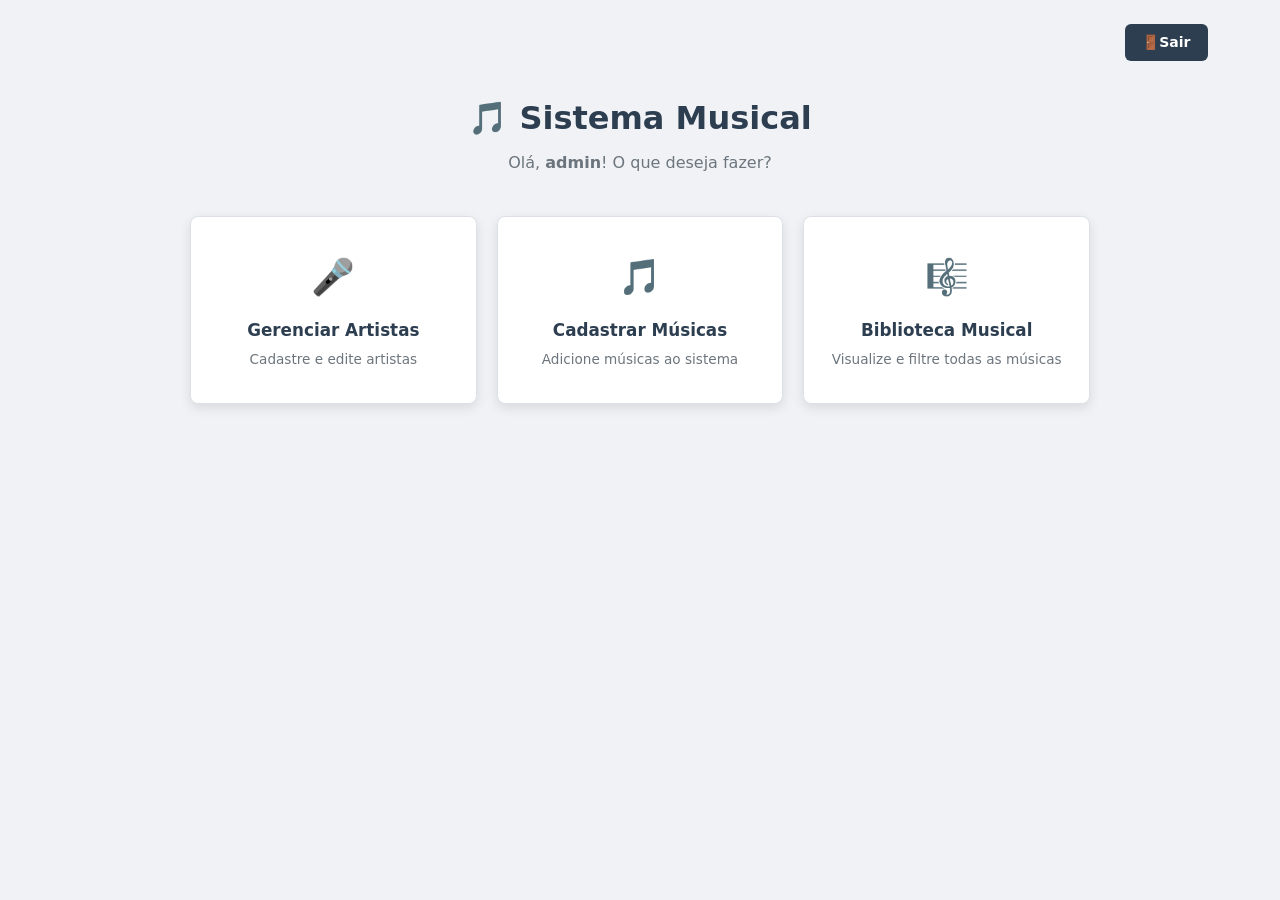
<file: Sistema-Musical/index.html>
<!DOCTYPE html>
<html lang="pt-br">
<head>
    <meta charset="UTF-8">
    <meta name="viewport" content="width=device-width, initial-scale=1.0">
    <title>Menu Principal — Sistema Musical</title>
    <link rel="icon" href="data:image/svg+xml,<svg xmlns=%27http://www.w3.org/2000/svg%27 viewBox=%270 0 100 100%27><text y=%27.9em%27 font-size=%2790%27>🎵</text></svg>">
    <link rel="stylesheet" href="styles.css">
</head>
<body>
    <div class="container">
        <div class="topbar">
            <a href="login.html" class="btn-back">🚪Sair</a>
        </div>
        <div class="page-header">
            <h1>🎵 Sistema Musical</h1>
            <p>Olá, <strong>admin</strong>! O que deseja fazer?</p>
        </div>
        <div class="menu-grid">
            <div class="menu-card">
                <a href="cadastro_artista.html">
                    <div class="menu-card-icon">🎤</div> <!-- ícone grande -->
                    <div class="menu-card-title">Gerenciar Artistas</div> <!-- título -->
                    <div class="menu-card-desc">Cadastre e edite artistas</div> <!-- descrição -->
                </a>
            </div>

            <div class="menu-card">
                <a href="cadastro_musica.html">
                    <div class="menu-card-icon">🎵</div>
                    <div class="menu-card-title">Cadastrar Músicas</div>
                    <div class="menu-card-desc">Adicione músicas ao sistema </div>
                </a>
            </div>

            <div class="menu-card">
                <a href="listagem_musicas.html">
                    <div class="menu-card-icon">🎼</div>
                    <div class="menu-card-title">Biblioteca Musical</div>
                    <div class="menu-card-desc">Visualize e filtre todas as músicas</div>
                </a>
            </div>

        </div>
</div>
</body>
</html>
</file>
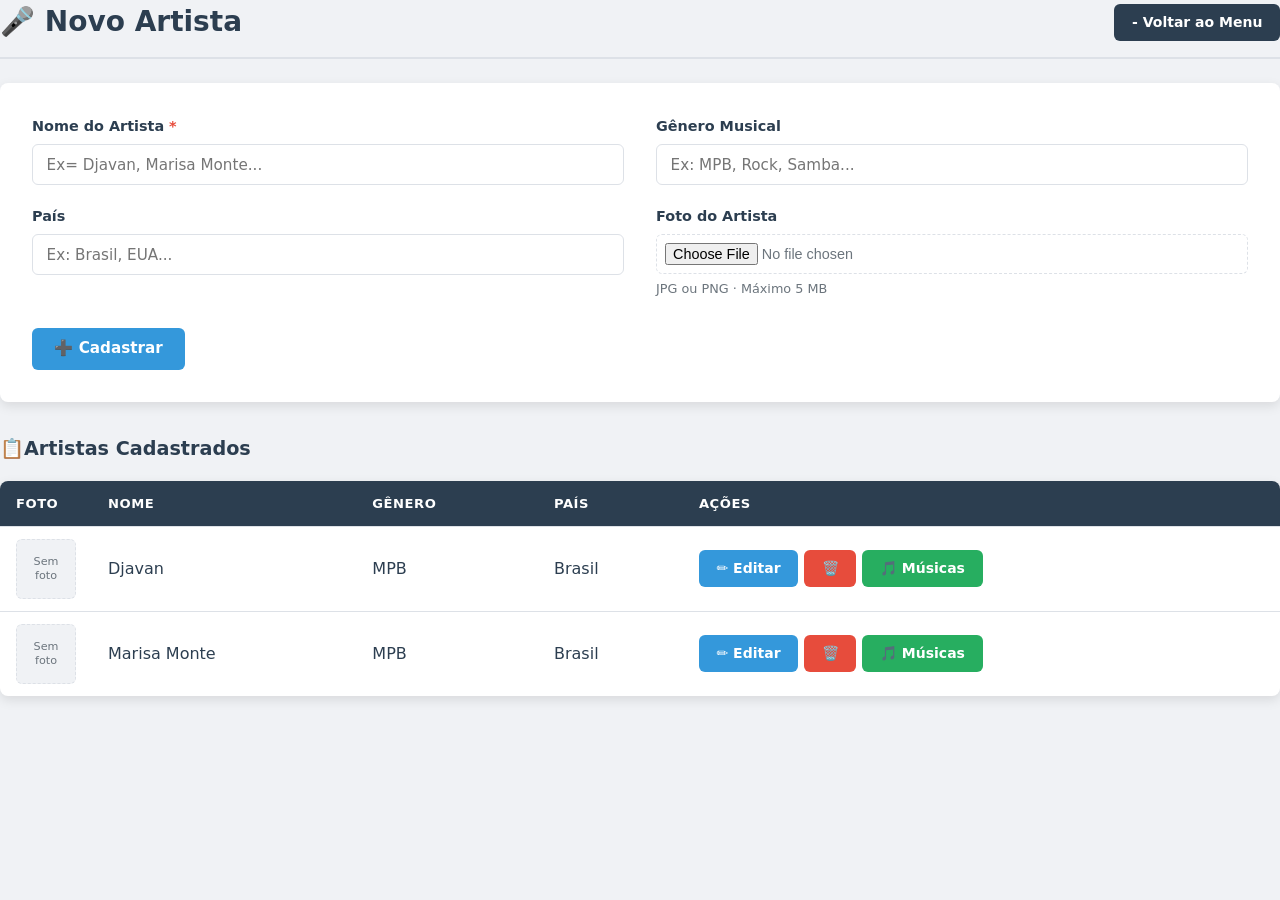
<file: Sistema-Musical/cadastro_artista.html>
<!DOCTYPE html>
<html lang="pt-br">
<head>
    <meta charset="UTF-8">
    <meta name="viewport" content="width=device-width, initial-scale=1.0">
    <title>Novo Artista - Sistema Musical</title>
    <link rel="icon" href="data:image/svg+xml,<svg xmlns=%27http://www.w3.org/2000/svg%27 viewBox=%270 0 100100%27><text y=%27.9em%27 font-size=%2790%27>🎵</text></svg>">
    <link rel="stylesheet" href="styles.css">
</head>
<body>
    <div class="page-header-bar">
        <h2>🎤 Novo Artista</h2>
        <div class="header-actions">
            <a href="index.html" class="btn-back">- Voltar ao Menu</a>
        </div>
    </div>

    <!-- Formulario de cadastro do artista (o "criador") method="post": envia os dados escondidos. E o certo para cadastrar. enctype="multipart/form-data": OBRIGATÓRIO para enviar arquivo (a foto). Não muda nada na tela, mas sem ele a foto não chega ao PHP na Sprint 2. -->
     <form method="post" action="#" enctype="multipart/form-data">
        <!-- form-grid: o CSS transforma em 2 colunas (grid lfr lfr). Os campos se encaixam 2 por linha -->
         <div class="form-grid">

                <div class="form-group">
                    <!-- O * vermelho avisa que o campo é obrigatório. A cor vem da variável --red.  -->
                    <label for="nome">Nome do Artista <span style="color:var(--red)">*</span></label>
                    <!-- required: o navegador não deixa cadastrar sem nome -->
                    <input type="text" id="nome" name="nome" required placeholder="Ex= Djavan, Marisa Monte...">
                </div>
                
               <div class="form-group">
                    <!-- Campo opcional (sem required). -->
                    <label for="genero">Gênero Musical</label>
                    <input type="text" id="genero" name="genero"
                    placeholder="Ex: MPB, Rock, Samba...">
                    </div>
                
                <div class="form-group">
                    <label for="pais">País</label>
                    <input type="text" id="pais" name="pais"
                    placeholder="Ex: Brasil, EUA...">
                </div>
                
                <div class="form-group">
                    <label for="imagem">Foto do Artista</label>
                    <!-- type="file": abre a janela para escolher um arquivo. accept="image/*": mostra só imagens. -->
                    <input type="file" id="imagem" name="imagem" accept="image/*">
                    <!-- small: texto pequeno de ajuda embaixo do campo. -->
                    <small>JPG ou PNG · Máximo 5 MB</small>
                </div>
                
            </div><!-- fim .form-grid -->

            <!-- form-actons: a área dos botões do formulário (flex) -->
             <div class="form-actions">
                <button type="submit" class="btn-primary">➕ Cadastrar</button>
            </div>
     </form>

     <!-- ========== TABELA DE ARTISTAS (dados fixos nesta fase) ========== Usa as MESMAS classes da tabela da Biblioteca: o visual já vem pronto. -->
      <h3>📋Artistas Cadastrados</h3> <!-- h3: subtítulo da tabela -->

      <div class="table-container">
        <table>
            <thead>
                <tr>
                    <th class="col-foto">Foto</th>
                    <th>Nome</th>
                    <th>Gênero</th>
                    <th>País</th>
                    <th class="col-acoes">Ações</th>
                </tr>
            </thead>
            <tbody>
                <!-- Cada tr = um artista -->
                 <tr>
                    <td><div class="no-image">Sem <br>foto</div></td>
                    <td>Djavan</td>
                    <td>MPB</td>
                    <td>Brasil</td>
                    <td>
                        <div class="action-buttons">
                            <a href="#" class="btn-edit">✏️ Editar</a>
                            <a href="#" class="btn-delete">🗑️​</a>
                            <!-- btn-music (verde): leva ao cadastro das músicas DESTE artista. -->
                            <a href="cadastro_musica.html" class="btn-music">🎵 Músicas</a>
                        </div>
                    </td>
                 </tr>
                 <tr>
                    <td><div class="no-image">Sem<br>foto</div></td>
                    <td>Marisa Monte</td>
                    <td>MPB</td>
                    <td>Brasil</td>
                    <td>
                        <div class="action-buttons">
                            <a href="#" class="btn-edit">✏️ Editar</a>
                            <a href="#" class="btn-delete">🗑️​</a>
                            <a href="cadastro_musica.html" class="btn-music">🎵 Músicas</a>
                        </div>
                    </td>
                 </tr>
            </tbody>
        </table>
      </div>
    </div>
</body>
</html>
</file>
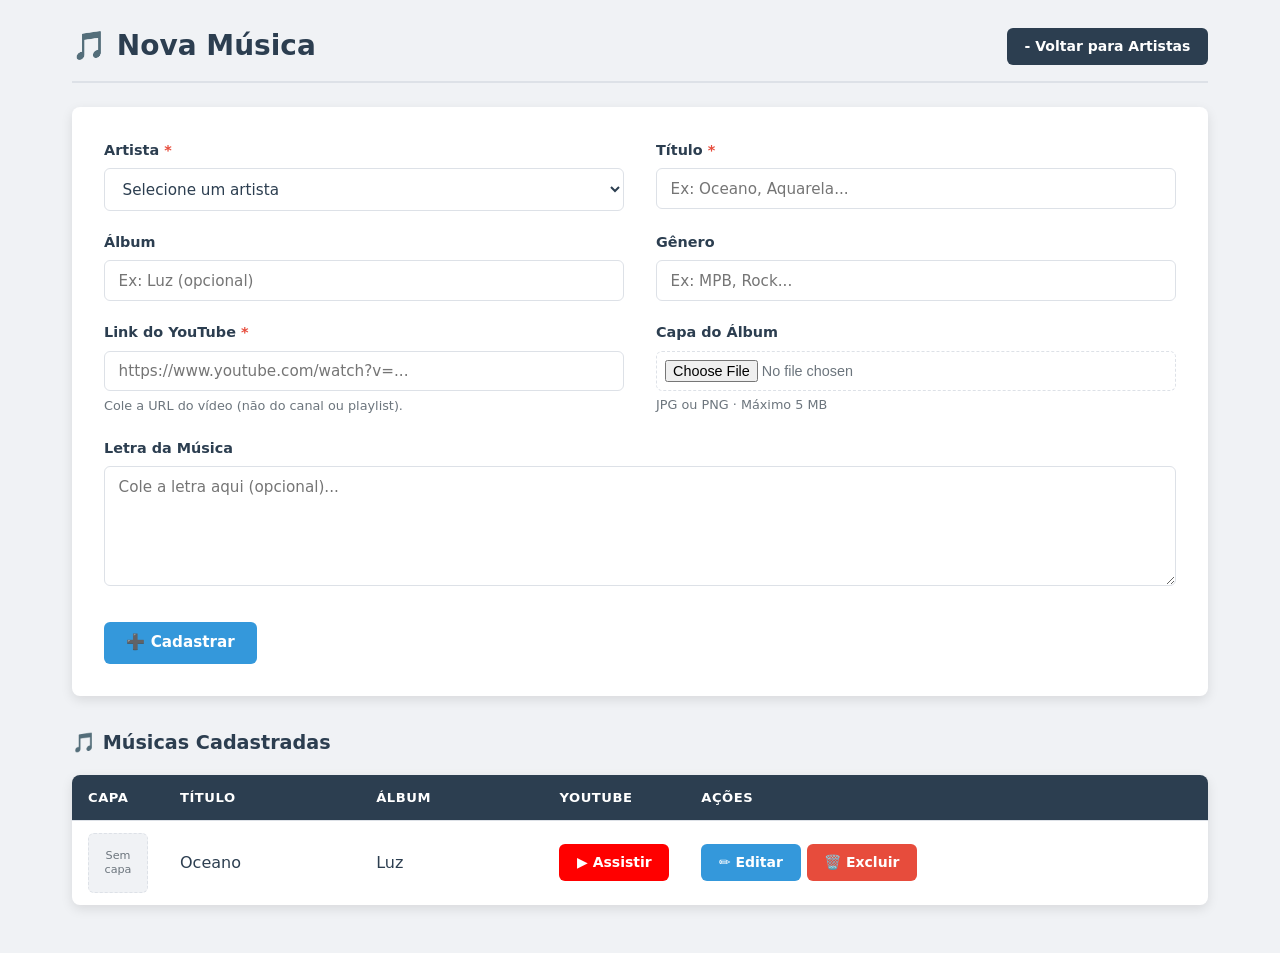
<file: Sistema-Musical/cadastro_musica.html>
<!DOCTYPE html>
<html lang="pt-br">
<head>
    <meta charset="UTF-8">
    <meta name="viewport" content="width=device-width, initial-scale=1.0">
    <title>Nova Música — Sistema Musical</title>
    <link rel="icon" href="data:image/svg+xml,<svg xmlns=%27http://www.w3org/2000/svg%27 viewBox=%270 0 100100%27><text y=%27.9em%27 font-size=%2790%27>🎵</text></svg>">
    <link rel="stylesheet" href="styles.css">
    </head>
    </html>
    <body>
        <div class="container">
            <!-- Aqui o botão volta para os Artistas: chegamos nesta tela pelo botão verde "Músicas". -->
             <div class="page-header-bar">
                <h2>🎵 Nova Música</h2>
                <div class="header-actions">
                    <a href="cadastro_artista.html" class="btn-back">- Voltar para Artistas</a>
                </div>
             </div>

            <!-- FORMULÁRIO DA MÚSICA (a "obra"). Igual ao do artista: post, enctype e form-grid. -->
            <form method="post" action="#" enctype="multipart/form-data">
            
                <div class="form-grid">
                
                    <!-- Linha 1: Artista + Título -->
                    <div class="form-group">
                        <label for="artista_id">Artista <span style="color:var(--red)">*</span></label>
                        <!--
                        select required: a música PRECISA de um artista.
                        A 1ª opção tem value="" (vazio): se a pessoa não escolher, o required bloqueia.
                        value="1", "2": o código do artista. Na Sprint 2 é assim que o banco
                        liga a música ao artista dela (chave estrangeira artista_id).
                        -->
                        <select name="artista_id" id="artista_id" required>
                            <option value="">Selecione um artista</option>
                            <option value="1">Djavan</option>
                            <option value="2">Marisa Monte</option>
                        </select>
                    </div>
                
                    <div class="form-group">
                        <label for="titulo">Título <span style="color:var(--red)">*</span></label>
                        <input type="text" id="titulo" name="titulo"
                               required placeholder="Ex: Oceano, Aquarela...">
                    </div>
                
                    <!-- Linha 2: Álbum + Gênero (opcionais) -->
                    <div class="form-group">
                        <label for="album">Álbum</label>
                        <input type="text" id="album" name="album"
                               placeholder="Ex: Luz (opcional)">
                    </div>
                
                    <div class="form-group">
                        <label for="genero">Gênero</label>
                        <input type="text" id="genero" name="genero"
                               placeholder="Ex: MPB, Rock...">
                    </div>
                
                    <!-- Linha 3: YouTube + Capa -->
                    <div class="form-group">
                        <label for="youtube_link">Link do YouTube <span style="color:var(--red)">*</span></label>
                        <!-- type="url": o navegador confere se é um endereço de internet (http...). -->
                        <input type="url" id="youtube_link" name="youtube_link"
                               required placeholder="https://www.youtube.com/watch?v=...">
                        <small>Cole a URL do vídeo (não do canal ou playlist).</small>
                    </div>
                
                    <div class="form-group">
                        <label for="imagem_capa">Capa do Álbum</label>
                        <!-- O mesmo campo de foto do artista: só imagens. -->
                        <input type="file" id="imagem_capa" name="imagem_capa" accept="image/*">
                        <small>JPG ou PNG · Máximo 5 MB</small>
                    </div>
                
                    <!-- Linha 4: Letra. A classe "full" faz este campo ocupar as 2 colunas (grid-column: 1 / -1). -->
                    <div class="form-group full">
                        <label for="letra">Letra da Música</label>
                        <!-- textarea: caixa de texto com várias linhas. Diferente do input, ela tem fechamento. -->
                        <textarea id="letra" name="letra" placeholder="Cole a letra aqui (opcional)..."></textarea>
                    </div>
                
                </div><!-- fim .form-grid -->
            
                <div class="form-actions">
                    <button type="submit" class="btn-primary">➕ Cadastrar</button>
                </div>
            </form>

            <!-- ========== TABELA DE MÚSICAS DO ARTISTA (dados fixos nesta fase) ========== -->
            <h3>🎵 Músicas Cadastradas</h3>

            <div class="table-container">
                <table>
                    <thead>
                        <tr>
                            <th class="col-capa">Capa</th>
                            <th>Título</th>
                            <th>Álbum</th>
                            <th class="col-youtube">YouTube</th>
                            <th class="col-acoes">Ações</th>
                        </tr>
                    </thead>
                    <tbody>
                        <tr>
                            <td><div class="no-image">Sem<br>capa</div></td>
                            <td>Oceano</td>
                            <td>Luz</td>
                            <!-- Abre o vídeo numa aba nova. -->
                            <td><a href="#" target="_blank" class="btn-youtube">▶ Assistir</a></td>
                            <td>
                                <div class="action-buttons">
                                    <a href="#" class="btn-edit">✏️ Editar</a>
                                    <a href="#" class="btn-delete">🗑️ Excluir</a>
                                </div>
                            </td>
                        </tr>
                    </tbody>
                </table>
            </div>
            
</div>
</body>
</html>
</file>
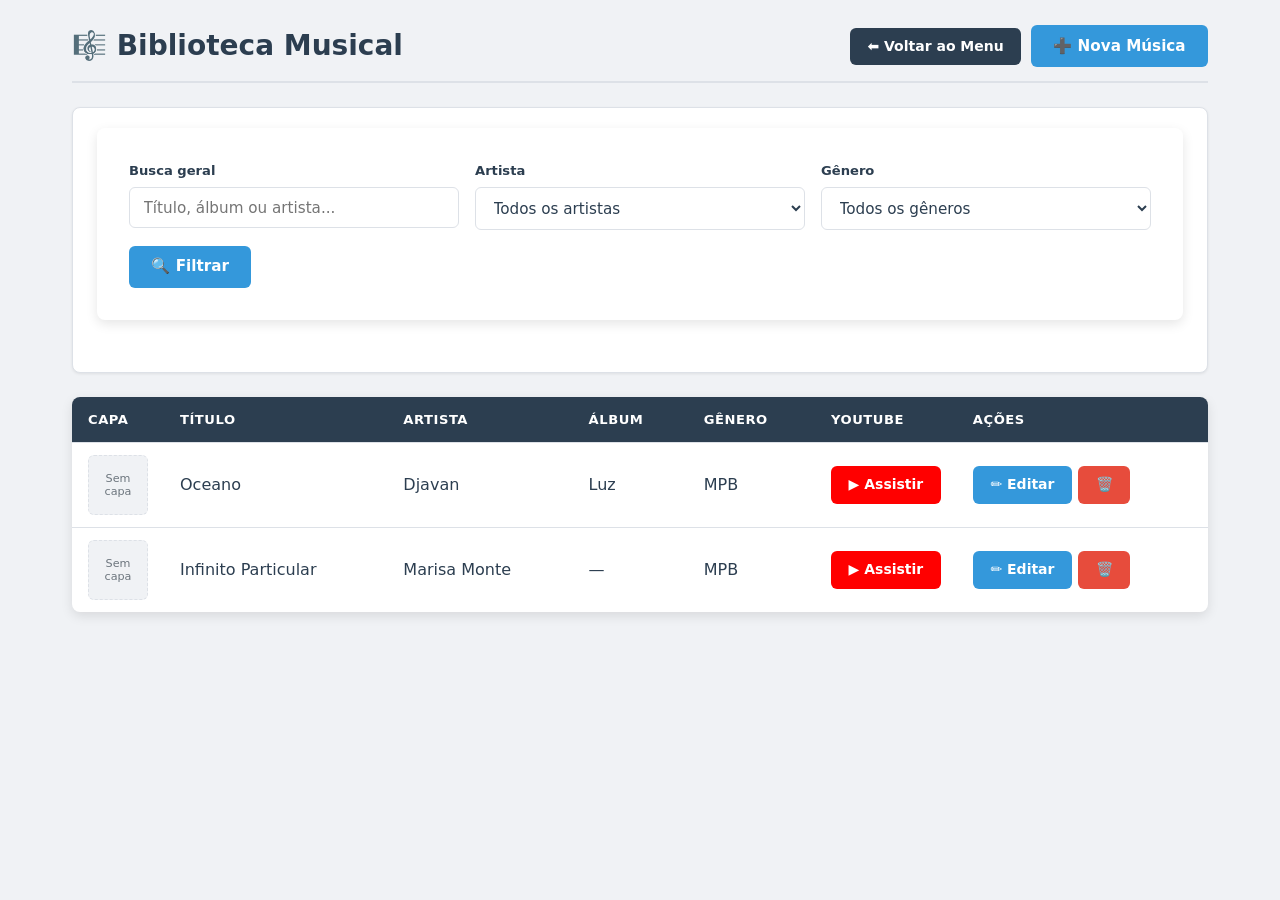
<file: Sistema-Musical/listagem_musicas.html>
<!DOCTYPE html>
<html lang="pt-br">
<head>
   <meta charset="UTF-8">
   <meta name="viewport" content="width=device-width, initial-scale=1.0">
   <title>Biblioteca Musical — Sistema Musical</title>
   <link rel="icon" href="data:image/svg+xml,<svg xmlns=%27http://www.w3.org/2000/svg%27 viewBox=%270 0 100100%27><text y=%27.9em%27 font-size=%2790%27>🎵</text></svg>">
   <link rel="stylesheet" href="styles.css">
</head>
<body>
<div class="container">

    <!-- ========== CABEÇALHO DA PÁGINA ========== page-header-bar: o CSS (flex + space-between) deixa o título à esquerda e os botões à direita. Esta barra se repete nos cadastros. -->
    <div class="page-header-bar">
        <h2>🎼 Biblioteca Musical</h2> <!-- h2: o título desta tela -->
        <div class="header-actions">
            <!-- Links com cara de botão: btn-back (escuro) e btn-primary (azul). -->
            <a href="index.html" class="btn-back">⬅ Voltar ao Menu</a>
            <a href="cadastro_musica.html" class="btn-primary">➕ Nova Música</a>
        </div>
    </div>
    <!-- ========== FILTROS ========== Nesta fase eles só aparecem (não filtram de verdade). method="get": na Sprint 2 o que a pessoa escolher vai aparecer no endereço (ex.: ?artista=1) e o PHP usa isso para filtrar no banco. -->
    <div class="filters">
        <form method="get" class="filter-form" action="#">

            <!-- filter-group: os 3 filtros. O CSS (flex) coloca lado a lado. -->
            <div class="filter-group">

                 <!-- filter-item: um filtro = rótulo + campo. -->
                <div class="filter-item">
                    <label for="busca">Busca geral</label>
                    <input type="text" name="busca" id="busca" placeholder="Título, álbum ou artista...">
                </div>

                <div class="filter-item">
                    <label for="artista">Artista</label>
                    <!-- select: lista para escolher uma opção. value="" (vazio) = "todos". O número é o código do artista no banco. -->
                    <select name="artista" id="artista">
                        <option value="">Todos os artistas</option>
                        <option value="1">Djavan</option>
                        <option value="2">Marisa Monte</option>
                    </select>
                </div>

                <div class="filter-item">
                    <label for="genero">Gênero</label>
                    <select name="genero" id="genero">
                        <option value="">Todos os gêneros</option>
                        <option value="MPB">MPB</option>
                    </select>
                </div>
            </div>

            <!-- filter-actions: a área do botão de filtrar. -->
            <div class="filter-actions">
                <button type="submit" class="btn-primary">🔍 Filtrar</button>
            </div>
        </form>
    </div>
    <!-- ========== TABELA DE MÚSICAS ==========table-container: a caixa branca com sombra em volta da tabela. -->
    <div class="table-container">
        <table>
        <!-- thead: o cabeçalho da tabela. tr = linha. th = célula de título. -->
            <thead>
                <tr>
                    <!-- As classes col-... deixam o CSS controlar a largura destas colunas. -->
                    <th class="col-capa">Capa</th>
                    <th>Título</th>
                    <th>Artista</th>
                    <th>Álbum</th>
                    <th>Gênero</th>
                    <th class="col-youtube">YouTube</th>
                    <th class="col-acoes">Ações</th>
                </tr>
            </thead>

            <!-- tbody: o corpo. Cada tr é UMA música; cada td é uma informação dela. Os dados estão fixos aqui. Na Sprint 2 o PHP cria estas linhas a partir do banco. -->
            <tbody>
                <tr>
                    <!-- no-image: quadrado "Sem capa" no lugar da imagem (a capa real vem na Sprint 2). -->
                    <td><div class="no-image">Sem<br>capa</div></td>
                    <td>Oceano</td>
                    <td>Djavan</td>
                    <td>Luz</td>
                    <td>MPB</td>
                    <!-- target="_blank": abre o vídeo numa aba nova, sem sair do sistema. -->
                    <td><a href="#" target="_blank" class="btn-youtube">▶ Assistir</a></td>
                    <td>
                        <!-- action-buttons: junta Editar e Excluir lado a lado (flex). -->
                        <div class="action-buttons">
                            <a href="#" class="btn-edit">✏️ Editar</a>
                            <a href="#" class="btn-delete">🗑️</a>
                        </div>
                    </td>
                </tr>
                <tr>
                    <td><div class="no-image">Sem<br>capa</div></td>
                    <td>Infinito Particular</td>
                    <td>Marisa Monte</td>
                    <td>—</td> <!-- sem álbum: mostramos um traço -->
                    <td>MPB</td>
                    <td><a href="#" target="_blank" class="btn-youtube">▶ Assistir</a></td>
                    <td>
                        <div class="action-buttons">
                            <a href="#" class="btn-edit">✏️ Editar</a>
                            <a href="#" class="btn-delete">🗑️</a>
                        </div>
                    </td>
                </tr>
            </tbody>
        </table>
    </div>
</div>
</body>
</html>
</file>
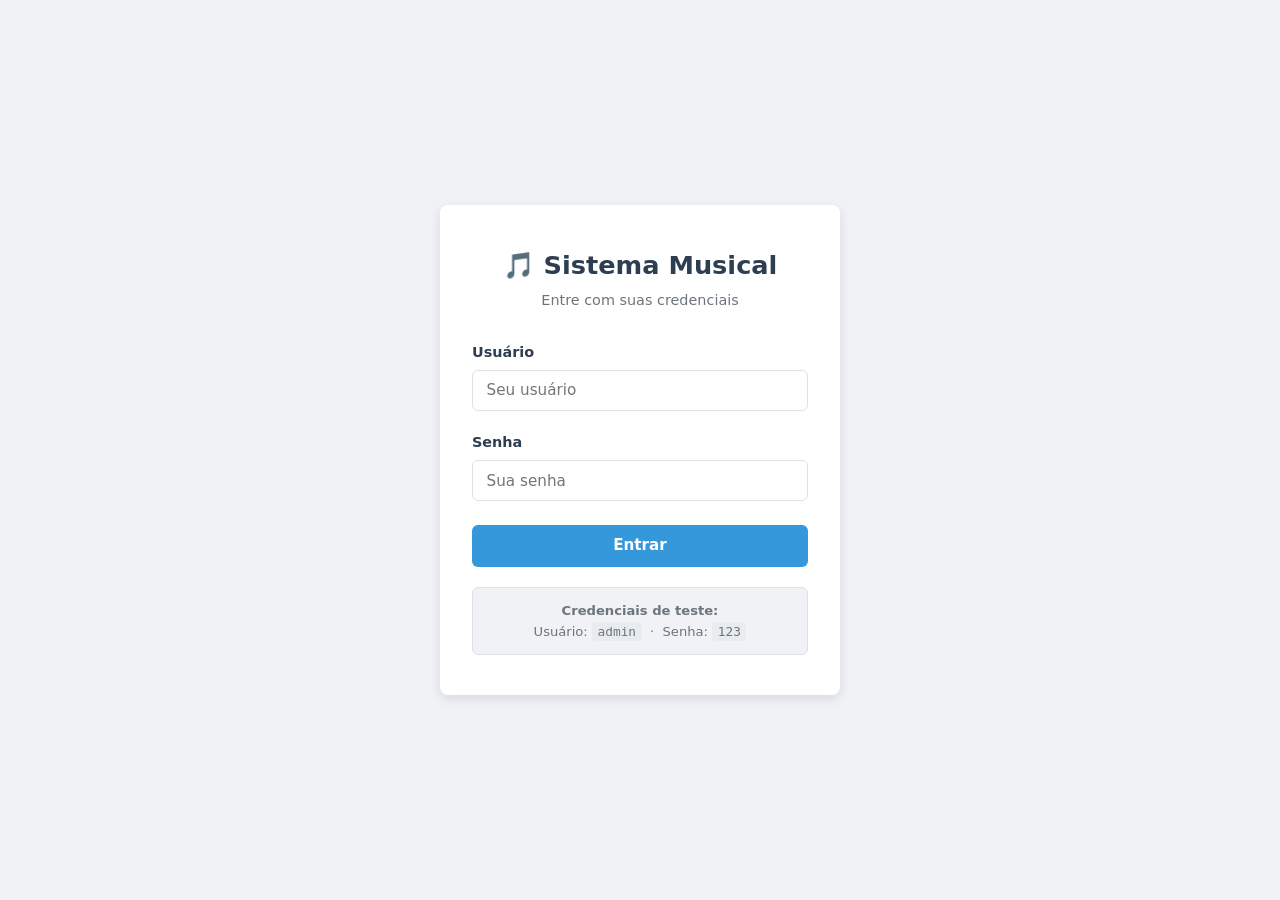
<file: Sistema-Musical/login.html>
<!DOCTYPE html>
<html lang="pt-br">
<head>
    <meta charset="UTF-8">
    <meta name="viewport" content="width=device-width, initial-scale=1.0">
    <title>Login — Sistema Musical</title>
    <link rel="icon" href="data:image/svg+xml,<svg xmlns=%27http://www.w3.org/2000/svg%27 viewBox=%270 0 100 100%27><text y=%27.9em%27 font-size=%2790%27>🎵</text></svg>">
    <link rel="stylesheet" href="styles.css">
</head>
<body class="login-page">
  <div class="login-card">
    <div class="login-header">
        <h1>🎵 Sistema Musical</h1>
        <p>Entre com suas credenciais</p>
    </div>

    <form method="post" action="#">
        <div class="form-group">
            <label for="usuario">Usuário</label>
            <input type="text" id="usuario" name="usuario" required autocomplete="username" placeholder="Seu usuário">
        </div>

        <div class="form-group">
            <label for="senha">Senha</label>
            <input type="password" id="senha" name="senha" required autocomplete="current-password" placeholder="Sua senha">
        </div>
       
        <button type="submit" class="btn-primary">Entrar</button>
    </form>
    <div class="login-hint">
        <strong>Credenciais de teste:</strong><br> Usuário: <code>admin</code> &nbsp;·&nbsp; Senha: <code>123</code>
    </div>

    </div>
</body>
</html>
</file>
<file: Sistema-Musical/styles.css>
/*
=============================================
SISTEMA MUSICAL: Folha de Estilos Principal
=============================================
Um único arquivo para TODAS as telas. Ele cresce a cada aula:

Aula 1: base, formulário, botões, login e menu
Aula 2: títulos, barra de título, cores dos botões, tabelas e filtros
Aula 3: formulário em grade, campo de foto e botão de músicas
Aula 4: url e textarea, campo "full", utilitários e celular
=============================================
*/

/* -----------------------------------------------
1. VARIÁVEIS E RESET [AULA 1]
----------------------------------------------- */

:root {
    --primary: #2c3e50;
    --blue: #3498db;
    --blue-dark: #2980b9;
    --green: #27ae60;
    --red: #e74c3c;
    --red-dark: #c0392b;
    --bg: #f0f2f5;
    --surface: #ffffff;
    --border: #dde1e7;
    --text: #2c3e50;
    --text-muted: #6c757d;
    --shadow-sm: 0 1px 3px rgba(0,0,0,.08);
    --shadow-md: 0 4px 12px rgba(0,0,0,.10);
    --radius: 8px;
    --font: 'Segoe UI', system-ui, -apple-system, sans-serif;
}

/* Reset */
*, *::before, *::after {
    margin: 0;
    padding: 0;
    box-sizing: border-box;
}

/* Página inteira */
body {
    font-family: var(--font);
    background-color: var(--bg);
    color: var(--text);
    line-height: 1.6;
    min-height: 100vh;
}

/* -----------------------------------------------
2. FORMULÁRIOS [AULA 1]
----------------------------------------------- */

form {
    background: var(--surface);
    padding: 2rem;
    border-radius: var(--radius);
    box-shadow: var(--shadow-md);
    margin-bottom: 2rem;
}

.form-group {
    margin-bottom: 1.25rem;
}

label {
    display: block;
    margin-bottom: .4rem;
    font-size: .9rem;
    font-weight: 600;
    color: var(--primary);
}

input[type="text"],
input[type="password"],
textarea,
select {
    width: 100%;
    padding: .65rem .85rem;
    border: 1.5px solid var(--border);
    border-radius: 6px;
    font-size: .95rem;
    font-family: var(--font);
    color: var(--text);
    background: var(--surface);
    transition: border-color .2s, box-shadow .2s;
}

input:focus,
textarea:focus,
select:focus {
    outline: none;
    border-color: var(--blue);
    box-shadow: 0 0 0 3px rgba(52,152,219,.15);
}

/* -----------------------------------------------
3. BOTÕES [AULA 1, cores novas nas aulas 2 e 3]
----------------------------------------------- */

.btn-primary,
.btn-edit,
.btn-delete,
.btn-music,
.btn-back,
.btn-youtube {
    display: inline-flex;
    align-items: center;
    justify-content: center;
    gap: .35rem;
    padding: .55rem 1.1rem;
    border: none;
    border-radius: 6px;
    font-size: .875rem;
    font-weight: 600;
    font-family: var(--font);
    cursor: pointer;
    text-decoration: none;
    white-space: nowrap;
    transition: background-color .2s, transform .15s, box-shadow .2s;
    line-height: 1.4;
}

/* Botão principal */
.btn-primary {
    padding: .65rem 1.4rem;
    font-size: .95rem;
    background: var(--blue);
    color: #fff;
}

.btn-primary:hover {
    background: var(--blue-dark);
    transform: translateY(-1px);
    box-shadow: var(--shadow-sm);
}

/* Voltar e Sair */
.btn-back {
    background: var(--primary);
    color: #fff;
}

.btn-back:hover {
    background: #1a252f;
}

/* -----------------------------------------------
5. TELA DE LOGIN [AULA 1]
----------------------------------------------- */

.login-page {
    display: flex;
    justify-content: center;
    align-items: center;
    min-height: 100vh;
    background: var(--bg);
    padding: 1rem;
}

.login-card {
    background: var(--surface);
    padding: 2.5rem 2rem;
    border-radius: var(--radius);
    box-shadow: var(--shadow-md);
    width: 100%;
    max-width: 400px;
}

.login-card form {
    background: none;
    box-shadow: none;
    padding: 0;
    margin: 0;
}

.login-header {
    text-align: center;
    margin-bottom: 1.75rem;
}

.login-header h1 {
    font-size: 1.6rem;
    color: var(--primary);
    margin-bottom: .25rem;
}

.login-header p {
    color: var(--text-muted);
    font-size: .9rem;
}

.login-card .btn-primary {
    width: 100%;
    margin-top: .25rem;
}

.login-hint {
    margin-top: 1.25rem;
    padding: .75rem 1rem;
    background: var(--bg);
    border-radius: 6px;
    text-align: center;
    font-size: .82rem;
    color: var(--text-muted);
    border: 1px solid var(--border);
}

.login-hint code {
    background: #e9ecef;
    padding: .1rem .35rem;
    border-radius: 3px;
    font-size: .8rem;
}

/* -----------------------------------------------
6. LAYOUT BASE [AULA 1]
----------------------------------------------- */

.container {
    max-width: 1200px;
    margin: 0 auto;
    padding: 24px 32px;
}

/* -----------------------------------------------
7. MENU PRINCIPAL [AULA 1]
----------------------------------------------- */

.topbar {
    display: flex;
    justify-content: flex-end;
    margin-bottom: 2rem;
}

.page-header {
    text-align: center;
    margin-bottom: 2.5rem;
}

.page-header h1 {
    font-size: 2rem;
    color: var(--primary);
    margin-bottom: .35rem;
}

.page-header p {
    color: var(--text-muted);
    font-size: 1rem;
}

.menu-grid {
    display: grid;
    grid-template-columns: repeat(auto-fit, minmax(240px, 1fr));
    gap: 1.25rem;
    max-width: 900px;
    margin: 0 auto;
}

.menu-card {
    background: var(--surface);
    border-radius: var(--radius);
    box-shadow: var(--shadow-md);
    transition: transform .2s, box-shadow .2s;
    border: 1px solid var(--border);
}

.menu-card:hover {
    transform: translateY(-4px);
    box-shadow: 0 8px 20px rgba(0,0,0,.13);
}

.menu-card a {
    display: block;
    padding: 2rem 1.5rem;
    text-align: center;
    text-decoration: none;
    color: var(--text);
}

.menu-card-icon {
    font-size: 2.2rem;
    margin-bottom: .75rem;
}

.menu-card-title {
    font-size: 1.05rem;
    font-weight: 600;
    color: var(--primary);
    margin-bottom: .35rem;
}

.menu-card-desc {
    font-size: .85rem;
    color: var(--text-muted);
}

/* [AULA 2] Cores dos botões de ação da tabela.
Azul = ação normal. Vermelho = perigo (excluir). */

.btn-edit {
    background: var(--blue);
    color: #fff;
}

.btn-edit:hover {
    background: var(--blue-dark);
}

.btn-delete {
    background: var(--red);
    color: #fff;
}

.btn-delete:hover {
    background: var(--red-dark);
}

/* [AULA 2] O vermelho do YouTube, para reconhecer na hora. */

.btn-youtube {
    background: #ff0000;
    color: #fff;
}

.btn-youtube:hover {
    background: #cc0000;
}

/* -----------------------------------------------
8. TIPOGRAFIA [h2 na AULA 2]
----------------------------------------------- */

/* Todo h2 do sistema: grande, cor principal e uma linha embaixo. */

h2 {
    font-size: 1.75rem;
    font-weight: 600;
    color: var(--primary);
    margin-bottom: 1.5rem;
    padding-bottom: .75rem;
    border-bottom: 2px solid var(--border);
}

/* -----------------------------------------------
9. CABEÇALHO DE PÁGINA COM AÇÕES [AULA 2]
Usado na Biblioteca e nos dois cadastros.
----------------------------------------------- */

/* space-between: título na esquerda, botões na direita.
flex-wrap: se faltar espaço, os botões descem. */

.page-header-bar {
    display: flex;
    align-items: center;
    justify-content: space-between;
    gap: 1rem;
    margin-bottom: 1.5rem;
    padding-bottom: .75rem;
    border-bottom: 2px solid var(--border);
    flex-wrap: wrap;
}

/* A barra já tem linha embaixo. Tiramos a linha do h2 que está
dentro dela, senão ficariam duas. */

.page-header-bar h2 {
    margin: 0;
    padding: 0;
    border: none;
    font-size: 1.75rem;
    font-weight: 600;
    color: var(--primary);
}

.page-header-bar .header-actions {
    display: flex;
    gap: .6rem;
    flex-wrap: wrap;
    align-items: center;
}

/* -----------------------------------------------
11. TABELAS [AULA 2]
----------------------------------------------- */

/* A caixa da tabela. overflow: hidden corta o que passa dos cantos
redondos (senão o cabeçalho escuro "vaza" no canto). */

.table-container {
    background: var(--surface);
    border-radius: var(--radius);
    box-shadow: var(--shadow-md);
    overflow: hidden;
    margin-bottom: 1.5rem;
}

/* border-collapse: as bordas das células viram uma só. */

table {
    width: 100%;
    border-collapse: collapse;
}

/* Espaço dentro das células e uma linha fina entre as linhas. */

th, td {
    padding: 12px 16px;
    text-align: left;
    vertical-align: middle;
    border-bottom: 1px solid var(--border);
}

/* Cabeçalho escuro, letra branca e MAIÚSCULA. */

th {
    background: var(--primary);
    color: #fff;
    font-size: .82rem;
    font-weight: 600;
    letter-spacing: .04em;
    text-transform: uppercase;
    white-space: nowrap;
}

tbody tr:last-child td {
    border-bottom: none;
}

/* Linha clareia com o mouse */
tbody tr:hover {
    background: #f8fafc;
}

/* Larguras fixas das colunas pequenas */

.col-foto,
.col-capa {
    width: 90px;
    white-space: nowrap;
}

.col-youtube {
    width: 110px;
    white-space: nowrap;
}

.col-acoes {
    white-space: nowrap;
}

/* Editar, Excluir (e Músicas) lado a lado */

.action-buttons {
    display: flex;
    gap: 6px;
    align-items: center;
    flex-wrap: nowrap;
}

/* [Sprint 2] A miniatura da capa ou da foto de verdade. */

.table-thumbnail {
    width: 60px;
    height: 60px;
    object-fit: cover;
    border-radius: 6px;
    display: block;
}

/* O quadrado "Sem capa / Sem foto": borda tracejada e texto no meio. */

.no-image {
    width: 60px;
    height: 60px;
    background: var(--bg);
    border: 1.5px dashed var(--border);
    border-radius: 6px;
    display: flex;
    align-items: center;
    justify-content: center;
    font-size: .7rem;
    color: var(--text-muted);
    text-align: center;
    line-height: 1.2;
}

/* [Sprint 2] Célula de "nenhuma música encontrada". */

td.empty-cell {
    text-align: center;
    color: var(--text-muted);
    padding: 2rem;
    font-size: .95rem;
}

/* -----------------------------------------------
14. FILTROS [AULA 2]
----------------------------------------------- */

.filters {
    background: var(--surface);
    padding: 1.25rem 1.5rem;
    border-radius: var(--radius);
    box-shadow: var(--shadow-sm);
    margin-bottom: 1.5rem;
    border: 1px solid var(--border);
}

/* Os filtros lado a lado. flex-wrap: descem se não couber. */

.filter-group {
    display: flex;
    gap: 1rem;
    flex-wrap: wrap;
    margin-bottom: 1rem;
}

/* flex: 1 = cada filtro pega a mesma fatia do espaço.
min-width impede que fique fino demais. */

.filter-item {
    flex: 1;
    min-width: 180px;
}

.filter-item label {
    font-size: .82rem;
}

.filter-actions {
    display: flex;
    gap: .75rem;
    align-items: center;
}

/* [AULA 3] Verde = ir para as músicas do artista. */
.btn-music {
    background: var(--green);
    color: #fff;
}

.btn-music:hover {
    background: #219a52;
}

/* [AULA 3] O subtítulo das tabelas dos cadastros. */
h3 {
    font-size: 1.2rem;
    font-weight: 600;
    color: var(--primary);
    margin: 2rem 0 1rem;
}

/* [AULA 3] Seletor de atributo: só o input de arquivo.
A borda tracejada lembra "solte o arquivo aqui". */
input[type="file"] {
    width: 100%;
    padding: .5rem;
    border: 1.5px dashed var(--border);
    border-radius: 6px;
    font-size: .9rem;
    color: var(--text-muted);
    cursor: pointer;
}

/* [AULA 3] O texto de ajuda fica embaixo do campo, pequeno e cinza. */
small {
    display: block;
    margin-top: .3rem;
    font-size: .8rem;
    color: var(--text-muted);
}

/* [AULA 3] 2 colunas iguais (1fr = uma fração do espaço).
gap: 0 entre linhas (o form-group já tem margem) e 2rem entre colunas. */
.form-grid {
    display: grid;
    grid-template-columns: 1fr 1fr;
    gap: 0 2rem;
}

/* [AULA 3] Os botões abaixo do formulário, lado a lado. */
.form-actions {
    display: flex;
    gap: .75rem;
    align-items: center;
    flex-wrap: wrap;
    margin-top: .5rem;
    grid-column: 1 / -1;
}

/* [AULA 3, usada na Sprint 2] Mostra a foto já salva ao editar. */
.current-image {
    display: flex;
    align-items: center;
    gap: .75rem;
    margin-top: .75rem;
    padding: .75rem;
    background: var(--bg);
    border-radius: 6px;
}

.current-image img {
    width: 64px;
    height: 64px;
    object-fit: cover;
    border-radius: 6px;
    flex-shrink: 0;
}

.current-image small {
    margin: 0;
    color: var(--text-muted);
}

/* ------------------------------
4. MENSAGENS [AULA 4, usadas de verdade na Sprint 2]
Ex: "Artista cadastrado!" (success) ou "Senha incorreta" (error)
--------------------------------- */
.message
   .message {
    display: flex;
    align-items: center;
    gap: .6rem;
    padding: .85rem 1.1rem;
    border-radius: 6px;
    margin-bottom: 1.25rem;
    font-size: .95rem;
    font-weight: 500;
}

.message.success {
    background: #d4edda;
    color: #155724;
    border: 1px solid #c3e6cb;
}

.message.error {
    background: #f8d7da;
    color: #721c24;
    border: 1px solid #f5c6cb;
}

/* [AULA 4] A caixa da letra */
textarea {
    min-height: 120px;
    resize: vertical;
}

/* -----------------------------------------------
   10. FORMULÁRIO EM GRADE [AULAS 3 e 4]
----------------------------------------------- */
/* [AULA 4] Outros tipos de input ficam iguais ao text. */
input[type="number"],
input[type="url"],
input[type="date"] {
    width: 100%;
    padding: .65rem .85rem;
    border: 1.5px solid var(--border);
    border-radius: 6px;
    font-size: .95rem;
    font-family: var(--font);
    color: var(--text);
    background: var(--surface);
    transition: border-color .2s, box-shadow .2s;
}

/* [AULA 4] O campo com a classe "full" ocupa as 2 colunas. */
.form-grid .form-group.full {
    grid-column: 1 / -1;
}

/* -----------------------------------------------
   15. UTILITÁRIOS [AULA 4]
   Classes pequenas para usar direto no HTML.
   mt = margin-top, mb = margin-bottom.
----------------------------------------------- */
.text-center {
    text-align: center;
}

.text-muted {
    color: var(--text-muted);
    font-size: .9rem;
}

.mt-1 { margin-top: .5rem; }
.mt-2 { margin-top: 1rem; }
.mt-3 { margin-top: 1.5rem; }

.mb-1 { margin-bottom: .5rem; }
.mb-2 { margin-bottom: 1rem; }
.mb-3 { margin-bottom: 1.5rem; }

/* -----------------------------------------------
   16. RESPONSIVIDADE [AULA 4]
   Regras para telas de até 768px.
----------------------------------------------- */
@media (max-width: 768px) {
    .container {
        padding: 16px;
    }

    h2 {
        font-size: 1.4rem;
    }

    form {
        padding: 1.25rem;
    }

    .form-grid {
        grid-template-columns: 1fr;
    }

    .filter-group {
        flex-direction: column;
        gap: .75rem;
    }

    .filter-item {
        min-width: 100%;
    }

    .table-container {
        overflow-x: auto;
    }

    table {
        min-width: 560px;
    }

    th,
    td {
        padding: 10px 12px;
        font-size: .85rem;
    }

    .table-thumbnail,
    .no-image {
        width: 48px;
        height: 48px;
    }

    .col-foto,
    .col-capa {
        width: 68px;
    }

    .action-buttons {
        flex-wrap: wrap;
        gap: 4px;
    }

    .btn-edit,
    .btn-delete,
    .btn-music,
    .btn-youtube {
        padding: .4rem .7rem;
        font-size: .78rem;
    }

    .menu-grid {
        grid-template-columns: 1fr;
    }
}
</file>
